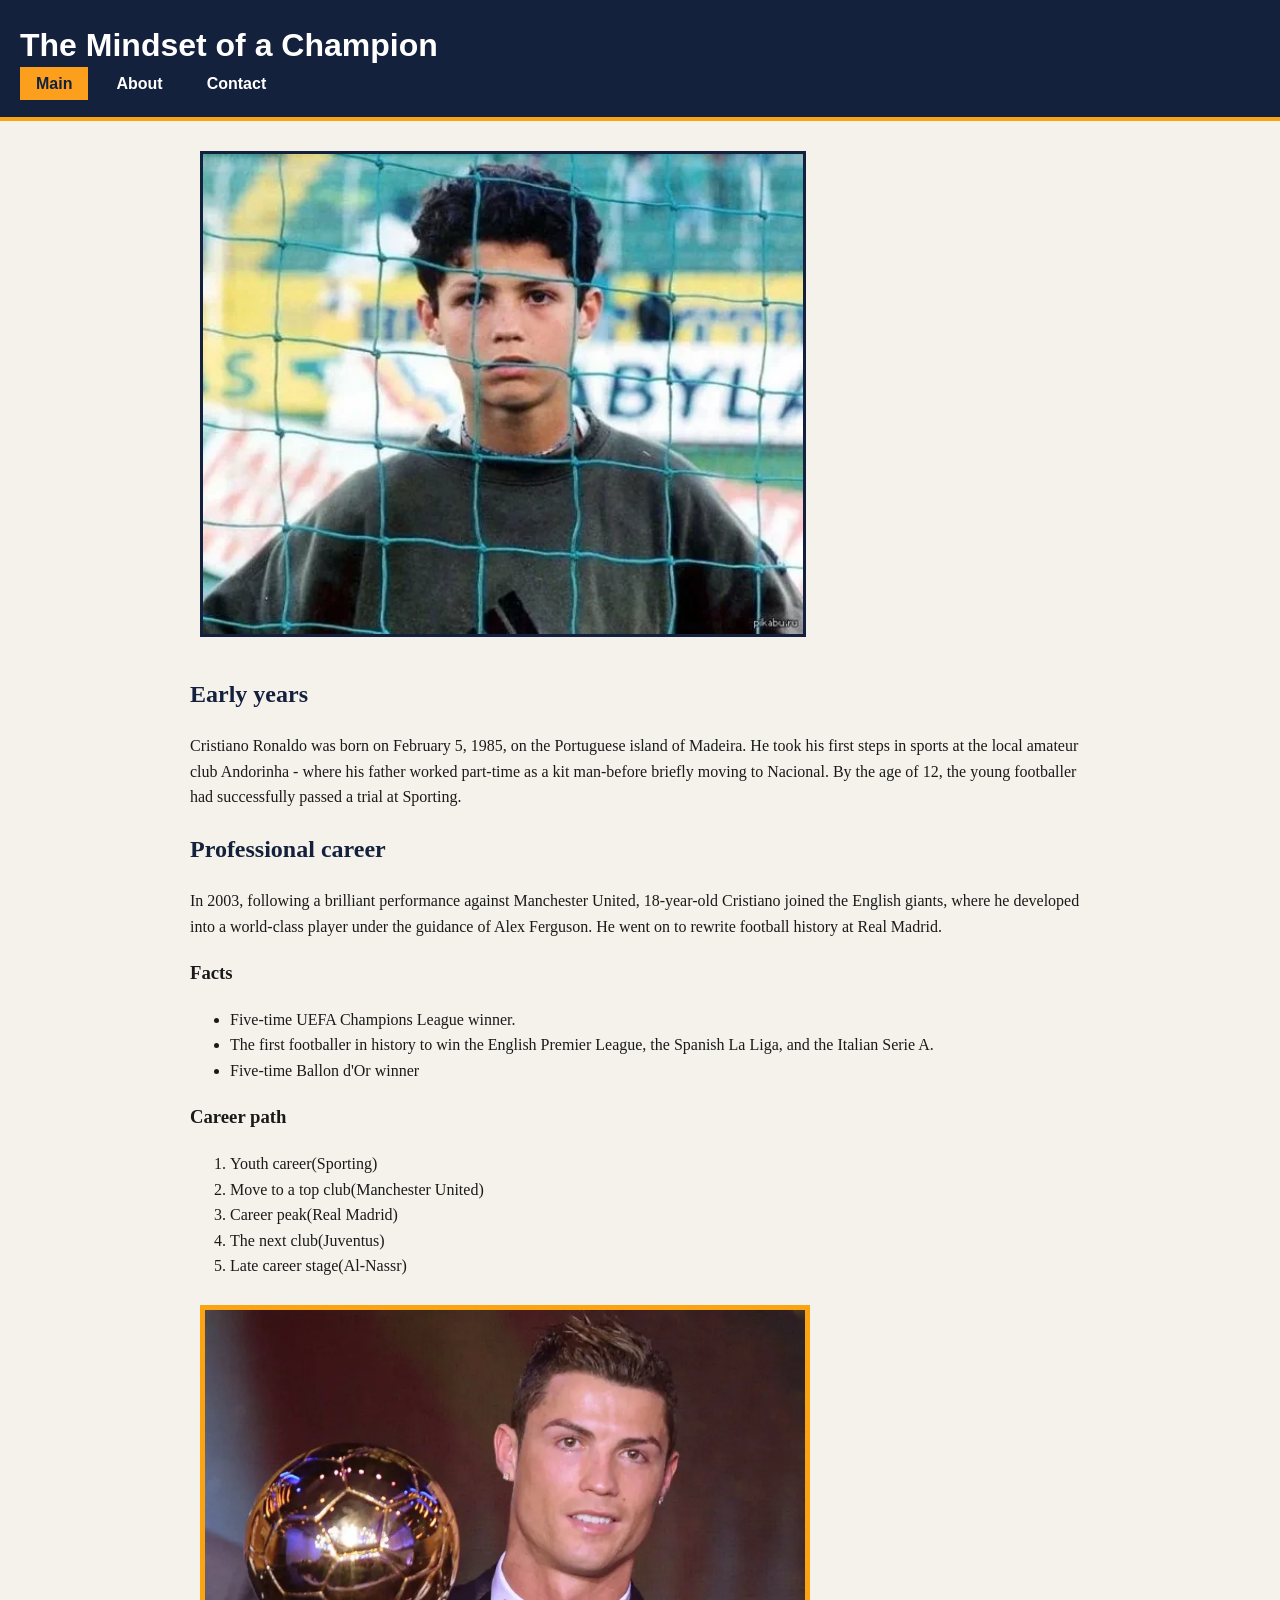
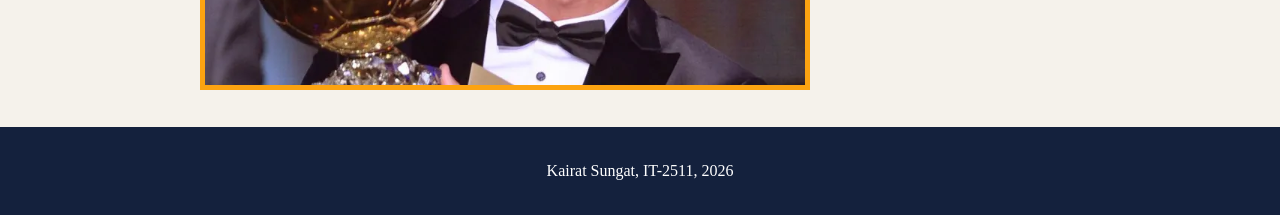
<file: index.html>
<!DOCTYPE html>
<html lang="en">
<head>
  <meta charset="UTF-8">
  <meta name="viewport" content="width=device-width, initial-scale=1.0">
  <title>TheMakingOfCR7</title>
  <link rel="stylesheet" href="css/style.css">
</head>
<body>
  <header>
    <h1>The Mindset of a Champion</h1>
    <nav>
      <a href="index.html" class="active">Main</a>
      <a href="about.html">About</a>
      <a href="contact.html">Contact</a>
    </nav>
  </header>

  <main>
    <img src="images/cristiano.jpg" alt="Young Cristiano Ronaldo at the Sporting academy" width="600">
    <h2>Early years</h2>
    <p>Cristiano Ronaldo was born on February 5, 1985, on the Portuguese island of Madeira. 
        He took his first steps in sports at the local amateur club Andorinha
        - where his father worked part-time as a kit man-before briefly moving to Nacional.
         By the age of 12, the young footballer had successfully passed a trial at Sporting.</p>
    <h2>Professional career</h2>
    <p>In 2003, following a brilliant performance against Manchester United, 18-year-old Cristiano joined the English giants, 
        where he developed into a world-class player under the guidance of Alex Ferguson. 
        He went on to rewrite football history at Real Madrid.</p>

    <h3>Facts</h3>
    <ul>
      <li>Five-time UEFA Champions League winner.</li>
      <li>The first footballer in history to win the English Premier League, the Spanish La Liga, and the Italian Serie A.</li>
      <li>Five-time Ballon d'Or winner</li>
    </ul>
    <h3>Career path</h3>
    <ol>
      <li>Youth career(Sporting)</li>
      <li>Move to a top club(Manchester United)</li>
      <li>Career peak(Real Madrid)</li>
      <li>The next club(Juventus)</li>
      <li>Late career stage(Al-Nassr)</li>
    </ol>

    <img id="hero-image" src="images/cr.jpg" alt="Ronaldo getting his Ballon d'Or at 2016" width="600">
  </main>

  <footer>
    <p>Kairat Sungat, IT-2511, 2026</p>
  </footer>
</body>
</html>
</file>
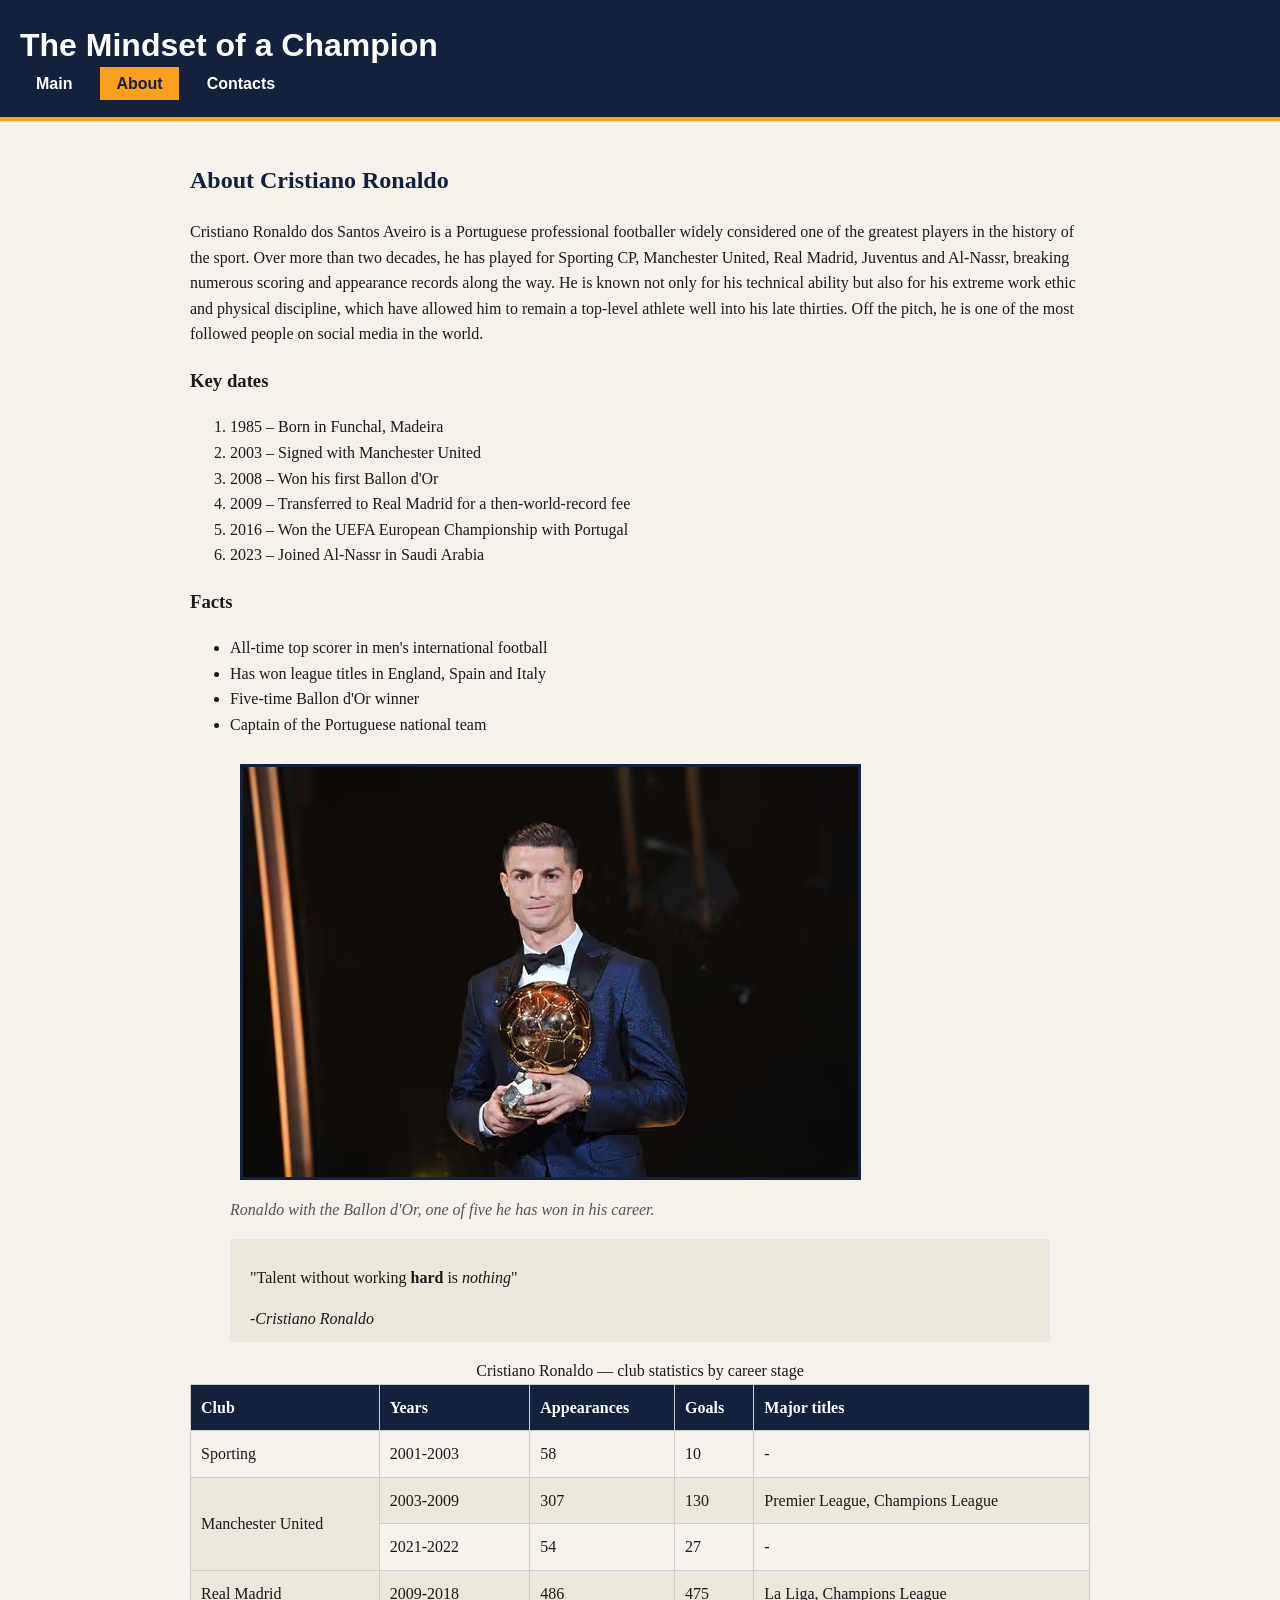
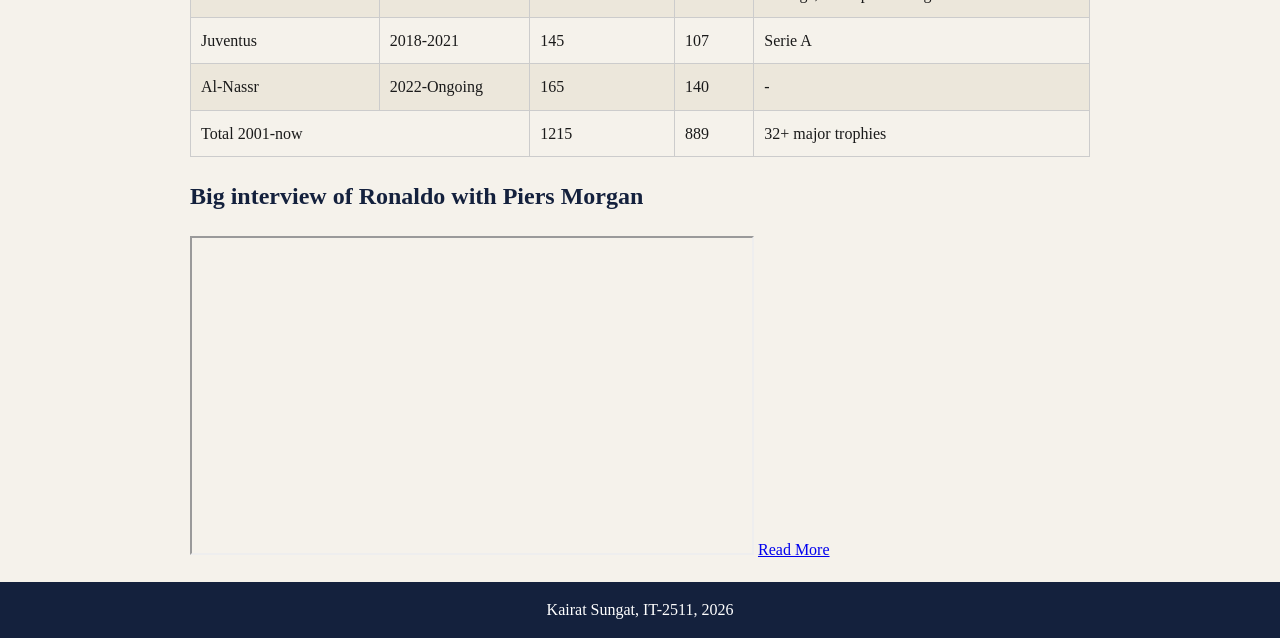
<file: about.html>
<!DOCTYPE html>
<html lang="en">
<head>
  <meta charset="UTF-8">
  <meta name="viewport" content="width=device-width, initial-scale=1.0">
  <title>About Cristiano Ronaldo</title>
  <link rel="stylesheet" href="css/style.css">
</head>
<body>
  <header>
    <h1>The Mindset of a Champion</h1>
    <nav>
      <a href="index.html">Main</a>
      <a href="about.html" class="active">About</a>
      <a href="contact.html">Contacts</a>
    </nav>
  </header>

  <main>
    <h2>About Cristiano Ronaldo</h2>
    <p>
      Cristiano Ronaldo dos Santos Aveiro is a Portuguese professional footballer widely
      considered one of the greatest players in the history of the sport. Over more than
      two decades, he has played for Sporting CP, Manchester United, Real Madrid, Juventus
      and Al-Nassr, breaking numerous scoring and appearance records along the way. He is
      known not only for his technical ability but also for his extreme work ethic and
      physical discipline, which have allowed him to remain a top-level athlete well into
      his late thirties. Off the pitch, he is one of the most followed people on social
      media in the world.
    </p>

    <h3>Key dates</h3>
    <ol>
      <li>1985 – Born in Funchal, Madeira</li>
      <li>2003 – Signed with Manchester United</li>
      <li>2008 – Won his first Ballon d'Or</li>
      <li>2009 – Transferred to Real Madrid for a then-world-record fee</li>
      <li>2016 – Won the UEFA European Championship with Portugal</li>
      <li>2023 – Joined Al-Nassr in Saudi Arabia</li>
    </ol>

    <h3>Facts</h3>
    <ul>
      <li>All-time top scorer in men's international football</li>
      <li>Has won league titles in England, Spain and Italy</li>
      <li>Five-time Ballon d'Or winner</li>
      <li>Captain of the Portuguese national team</li>
    </ul>

    <figure>
      <img src="images/ballon.jpg"
      alt="Ronaldo holding his 5th ballon d'Or">
      <figcaption>Ronaldo with the Ballon d'Or, one of five he has won in his career.</figcaption>
    </figure>

    <blockquote>
      <p>"Talent without working <strong>hard</strong> is <em>nothing</em>"</p>
      <cite>-Cristiano Ronaldo</cite>
    </blockquote>

    <table>
      <caption>Cristiano Ronaldo — club statistics by career stage</caption>
      <thead>
        <tr>
          <th>Club</th>
          <th>Years</th>
          <th>Appearances</th>
          <th>Goals</th>
          <th>Major titles</th>
        </tr>
      </thead>
      <tbody>
        <tr>
          <td>Sporting</td>
          <td>2001-2003</td>
          <td>58</td>
          <td>10</td>
          <td>-</td>
        </tr>
        <tr>
          <td rowspan="2">Manchester United</td>
          <td>2003-2009</td>
          <td>307</td>
          <td>130</td>
          <td>Premier League, Champions League</td>
        </tr>
        <tr>
          <td>2021-2022</td>
          <td>54</td>
          <td>27</td>
          <td>-</td>
        </tr>
        <tr>
          <td>Real Madrid</td>
          <td>2009-2018</td>
          <td>486</td>
          <td>475</td>
          <td>La Liga, Champions League</td>
        </tr>
        <tr>
          <td>Juventus</td>
          <td>2018-2021</td>
          <td>145</td>
          <td>107</td>
          <td>Serie A</td>
        </tr>
        <tr>
          <td>Al-Nassr</td>
          <td>2022-Ongoing</td>
          <td>165</td>
          <td>140</td>
          <td>-</td>
        </tr>
      </tbody>
      <tfoot>
        <tr>
          <td colspan="2">Total 2001-now</td>
          <td>1215</td>
          <td>889</td>
          <td>32+ major trophies</td>
        </tr>
      </tfoot>

    </table>

    <h2>Big interview of Ronaldo with Piers Morgan</h2>
    <iframe width="560" height="315" 
          src="https://www.youtube.com/embed/Jk9uJRMvBIA?si=4PHdkvB5XqLF6hHw" 
          title="YouTube video player" 
          allow="accelerometer; autoplay; 
          clipboard-write; encrypted-media; 
          gyroscope; picture-in-picture; 
          web-share" referrerpolicy="strict-origin-when-cross-origin" 
          allowfullscreen>
    </iframe>

    <a href="https://en.wikipedia.org/wiki/Cristiano_Ronaldo" target="_blank" rel="noopener">Read More</a>
  </main>

  <footer>Kairat Sungat, IT-2511, 2026</footer>
</body>
</html>
</file>
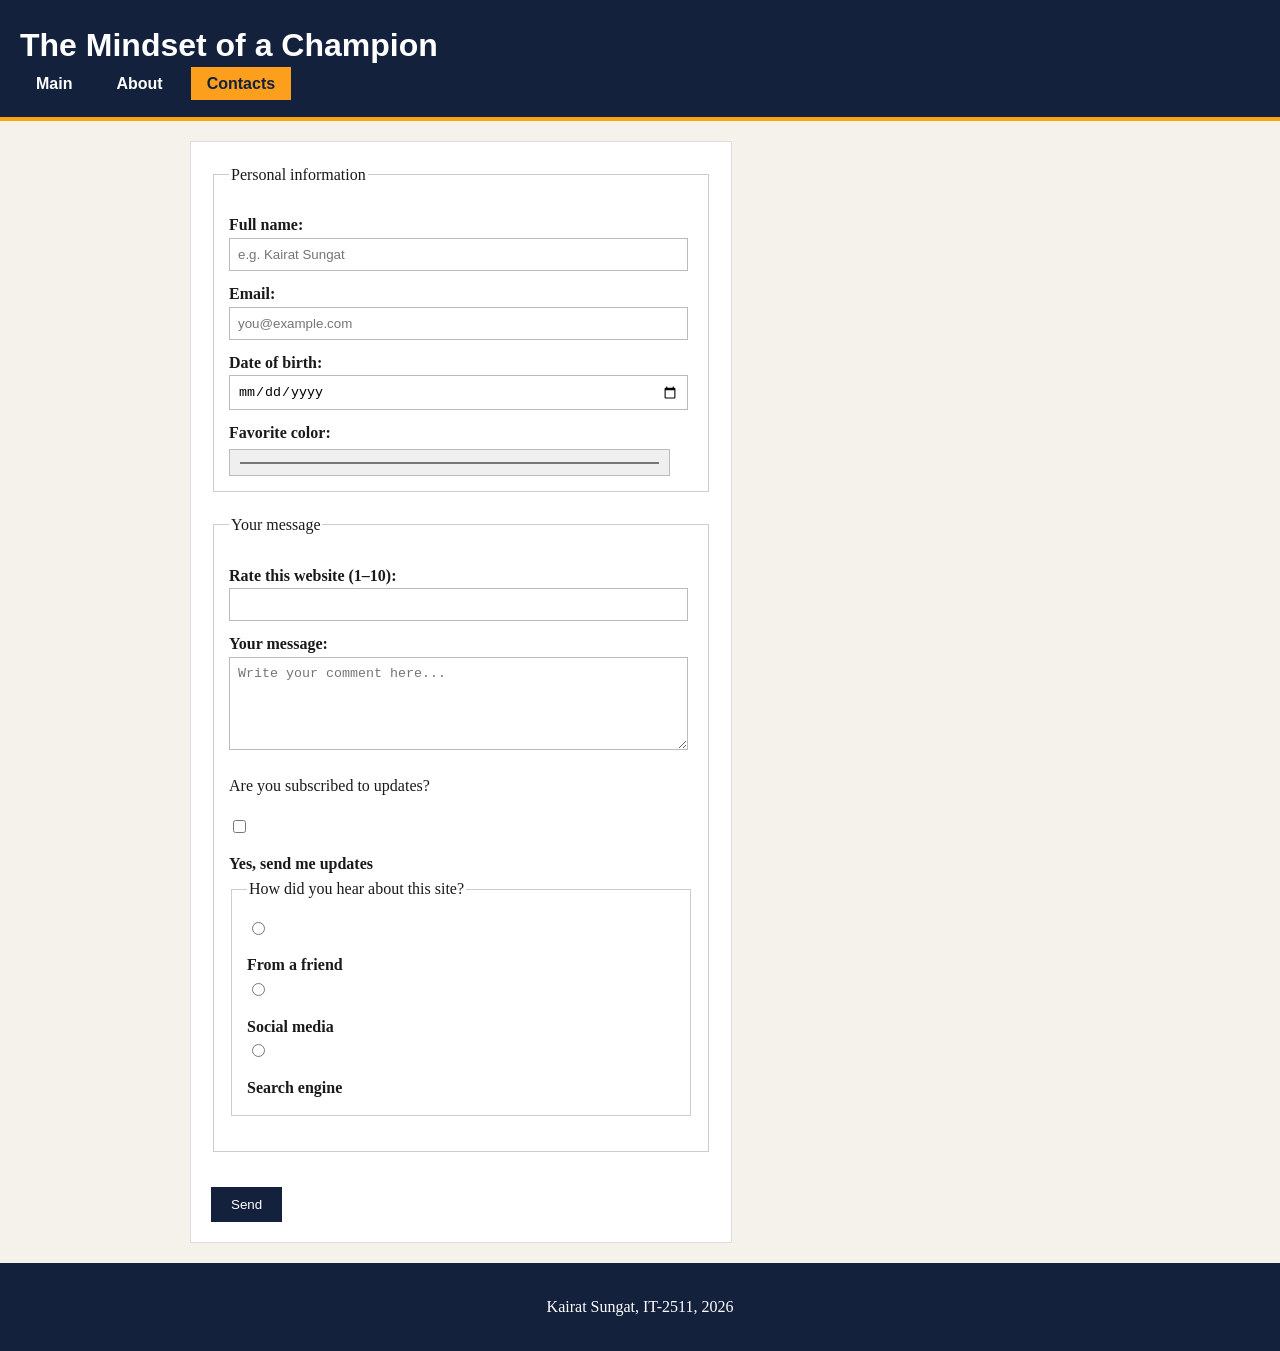
<file: contact.html>
<!DOCTYPE html>
<html lang="en">
<head>
  <meta charset="UTF-8">
  <meta name="viewport" content="width=device-width, initial-scale=1.0">
  <title>Contacts</title>
  <link rel="stylesheet" href="css/style.css">
</head>
<body>
  <header>
    <h1>The Mindset of a Champion</h1>
    <nav>
      <a href="index.html">Main</a>
      <a href="about.html">About</a>
      <a href="contact.html" class="active">Contacts</a>
    </nav>
  </header>
  <main>
    <form action="#" method="post">
      <fieldset>
          <legend>Personal information</legend>

          <label for="fullname">Full name:</label>
          <input type="text" id="fullname" name="fullname" placeholder="e.g. Kairat Sungat" required>

          <label for="email">Email:</label>
          <input type="email" id="email" name="email" placeholder="you@example.com" required>

          <label for="birthdate">Date of birth:</label>
          <input type="date" id="birthdate" name="birthdate">

          <label for="favcolor">Favorite color:</label>
          <input type="color" id="favcolor" name="favcolor" value="#ff0000">
        </fieldset>

        <fieldset>
          <legend>Your message</legend>

          <label for="rating">Rate this website (1–10):</label>
          <input type="number" id="rating" name="rating" min="1" max="10">

          <label for="message">Your message:</label>
          <textarea id="message" name="message" maxlength="300" rows="5" placeholder="Write your comment here..."></textarea>

          <p>Are you subscribed to updates?</p>
          <input type="checkbox" id="subscribe" name="subscribe">
          <label for="subscribe">Yes, send me updates</label>

          <fieldset>
            <legend>How did you hear about this site?</legend>

            <input type="radio" id="source-friend" name="source" value="friend">
            <label for="source-friend">From a friend</label>

            <input type="radio" id="source-social" name="source" value="social">
            <label for="source-social">Social media</label>

            <input type="radio" id="source-search" name="source" value="search">
            <label for="source-search">Search engine</label>
          </fieldset>
        </fieldset>
        <button type="submit">Send</button>
    </form>
  </main>

  <footer>
    <p>Kairat Sungat, IT-2511, 2026</p>
  </footer>
</body>
</html>
</file>
<file: css/style.css>
body {
  margin: 0;
  padding: 0;
  font-family: Georgia, serif;
  color: #1a1a1a;
  background-color: #f5f2eb;
  line-height: 1.6;
}

header {
  background-color: #14213d;
  color: white;
  padding: 20px;
  border-bottom: 4px solid #fca311;
}

header h1 {
  margin: 0;
  font-size: 2rem;
  font-family: 'Trebuchet MS', sans-serif;
}

nav a {
  color: white;
  text-decoration: none;
  font-family: 'Trebuchet MS', sans-serif;
  font-weight: bold;
  padding: 0.5em 1em;
  margin-right: 8px;
  transition: padding 0.2s ease, background-color 0.2s ease;
}

nav a:hover {
  background-color: rgb(252, 163, 17);
  color: #14213d;
  padding: 0.5em 1.25em;
}

nav a.active {
  background-color: hsl(35, 97%, 55%);
  color: #14213d;
}

main {
  max-width: 900px;
  margin: 0 auto;
  padding: 20px 5%;
}

main h2 {
  color: #14213d;
}

main img {
  max-width: 100%;
  border: 3px solid #14213d;
  margin: 10px;
}

figcaption {
  font-style: italic;
  color: #555;
}

blockquote {
  padding: 10px 20px;
  background-color: #ece7db;
}

table {
  width: 100%;
  border-collapse: collapse;
}

th, td {
  border: 1px solid #ccc;
  padding: 10px;
  text-align: left;
}

thead th {
  background-color: #14213d;
  color: white;
}

tbody tr:nth-child(even) {
  background-color: #ece7db;
}

form {
  background-color: white;
  padding: 20px;
  border: 1px solid #ddd;
  max-width: 500px;
}

fieldset {
  border: 1px solid #ccc;
  margin-bottom: 20px;
  padding: 15px;
}

label {
  display: block;
  margin-top: 10px;
  font-weight: bold;
}

input, textarea {
  width: 95%;
  padding: 8px;
  border: 1px solid #bbb;
}

input[type="checkbox"],
input[type="radio"] {
  width: auto;
  margin-right: 6px;
}

input:focus,
textarea:focus {
  border-color: #fca311;
  outline: 2px solid #fca311;
}

button {
  margin-top: 15px;
  background-color: #14213d;
  color: white;
  border: none;
  padding: 10px 20px;
}

button:hover {
  background-color: #fca311;
  color: #14213d;
}

footer {
  text-align: center;
  padding: 15px;
  background-color: #14213d;
  color: white;
}

#hero-image {
  border: 5px solid #fca311;
}
</file>
